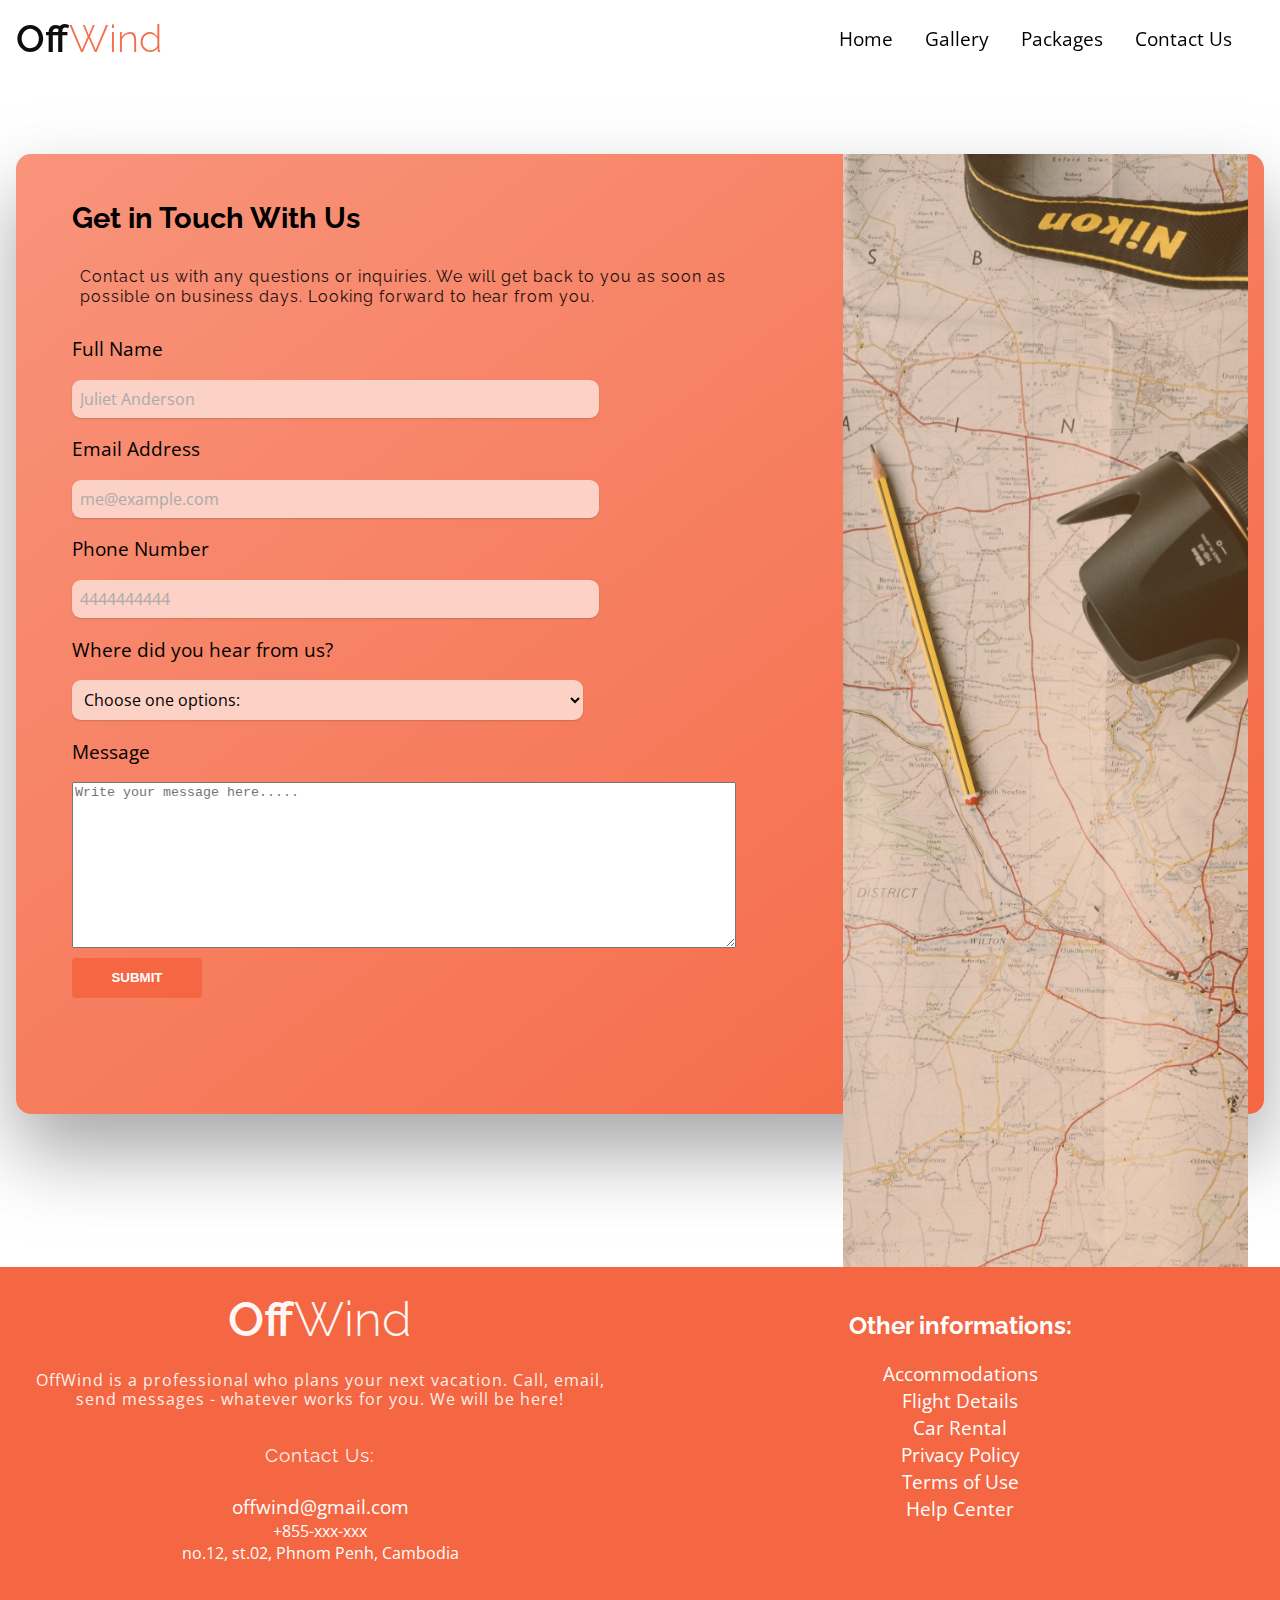
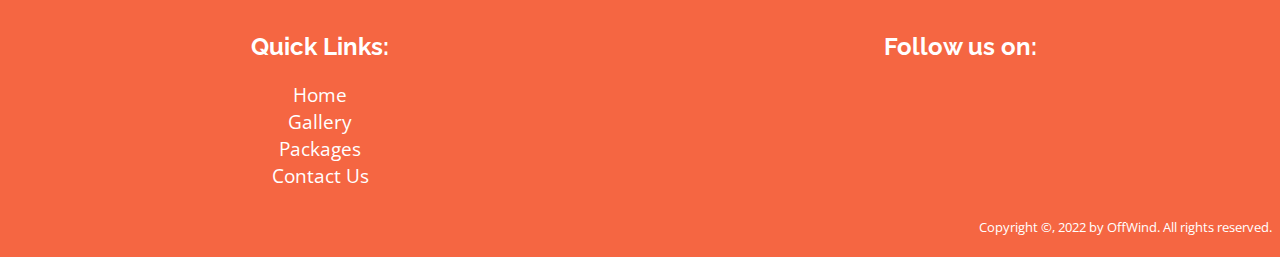
<file: contact.html>
<!DOCTYPE html>
<html lang="en">

<head>
    <meta charset="UTF-8">
    <meta http-equiv="X-UA-Compatible" content="IE=edge">
    <meta name="viewport" content="width=device-width, initial-scale=1.0">
    <title>Offwind</title>
    <!-- awesome fonts -->
    <link rel="stylesheet" href="https://cdnjs.cloudflare.com/ajax/libs/font-awesome/6.1.1/css/all.min.css"
        integrity="sha512-KfkfwYDsLkIlwQp6LFnl8zNdLGxu9YAA1QvwINks4PhcElQSvqcyVLLD9aMhXd13uQjoXtEKNosOWaZqXgel0g=="
        crossorigin="anonymous" referrerpolicy="no-referrer" />
    <!-- css links -->
    <link rel="stylesheet" href="css/style.css">
    <link rel="stylesheet" href="css/contact.css">
    <link rel="stylesheet" href="css/media.css">
</head>

<body>
    <!-- navbar start -->

    <nav class="navbar">
        <div class="container flex">
            <a href="index.html" class="logo contact-logo">Off<span>Wind</span></a>

            <button id="navbar-show-btn" type="button" class="flex">
                <i class="fas fa-bars"></i>
            </button>

            <div id="navbar-collapse">
                <button id="navbar-close-btn" type="button" class="flex">
                    <i class="fas fa-times"></i>
                </button>

                <ul class="navbar-nav contact-nav">
                    <li class="nav-item"><a href="index.html" class="nav-link">Home</a></li>
                    <li class="nav-item"><a href="gallery.html" class="nav-link">Gallery</a></li>
                    <li class="nav-item"><a href="packages.html" class="nav-link">Packages</a></li>
                    <li class="nav-item"><a href="contact.html" class="nav-link">Contact Us</a></li>

                    <!-- dark/light mode -->
                    <li class="nav-item"><i class="far fa-moon cng-mode nav-link" id="mode-btn"></i></li>
                </ul>
            </div>
        </div>
    </nav>

    <!-- navbar end -->

    <!-- contact start -->

    <section class="contact-section">
        <div class="container contact">
            <div class="contact-block">
                <div class="contact-box">
                    <h2 class="lg-title">Get in Touch With Us</h2>
                    <h4 class="text">Contact us with any questions or inquiries.
                        We will get back to you as soon as possible on business days. 
                        Looking forward to hear from you.
                    </h4>

                    <form class="contact-form">
                        <div>
                            <label for="fullName">Full Name</label>
                            <input class="" id="fullName" type="text" placeholder="Juliet Anderson" name="name">
                            <div class="error-display hidden">Full Name is required.</div>

                            <label for="email">Email Address</label>
                            <input id="email" type="email" placeholder="me@example.com" name="email">
                            <div class="error-display hidden">Email Address is required.</div>


                            <label for="phone">Phone Number</label>
                            <input id="phone" type="phone" placeholder="4444444444" name="phone">
                            <div class="error-display hidden">Phone Number is required </div>

                            <label for="select-where">Where did you hear from us?</label>
                            <select id="select-where">
                                <option value="">Choose one options: </option>
                                <option value="friends">Friends and Family</option>
                                <option value="youtube">Youtube</option>
                                <option value="facebook">Facebook</option>
                                <option value="podcasts">Podcast</option>
                                <option value="others">Others</option>
                            </select>

                            <label for="message">Message</label>
                            <textarea id="message" class="message" placeholder="Write your message here....."
                                name="message"></textarea>
                            <div class="error-display hidden">Your message is required. </div>
                        </div>

                        <button class="btn btn--contact">SUBMIT</button>
                    </form>

                    <div class="feedback hidden">Thank you for contacting us!</div>
                </div>
            </div>

            <div class="contact-img" alt="Photo of a map"></div>
        </div>
    </section>

    <!-- contact end -->

    <!-- footer start -->

    <footer class="py-1-5">
        <div class="container footer-row">
            <div class="footer-item">
                <a href="index.html" class="logo">Off<span>Wind</span></a>
                <p class="text">
                    OffWind is a professional who plans your next vacation.
                    Call, email, send messages - whatever works for you.
                    We will be here!
                </p>
                <h3 class="text">Contact Us: </h3>
                <ul>
                    <li><a href="mailto:offwind@gmail.com"><i class="fas fa-envelope"></i> offwind@gmail.com</a></li>
                    <li><i class="fas fa-phone"></i> +855-xxx-xxx</li>
                    <li><i class="fas fa-location-dot"></i> no.12, st.02, Phnom Penh, Cambodia</li>
                </ul>
            </div>

            <div class="footer-item">
                <h2>Other informations: </h2>
                <ul>
                    <li><a href="#">Accommodations</a></li>
                    <li><a href="#">Flight Details</a></li>
                    <li><a href="#">Car Rental</a></li>
                    <li><a href="#">Privacy Policy</a></li>
                    <li><a href="#">Terms of Use</a></li>
                    <li><a href="#">Help Center</a></li>
                </ul>
            </div>

            <div class="footer-item">
                <h2>Quick Links: </h2>
                <ul>
                    <li><a href="index.html">Home</a></li>
                    <li><a href="gallery.html">Gallery</a></li>
                    <li><a href="packages.html">Packages</a></li>
                    <li><a href="contact.html">Contact Us</a></li>
                </ul>
            </div>

            <div class="footer-item">
                <h2>Follow us on: </h2>
                <ul class="social-links">
                    <li><a href="#"><i class="fab fa-facebook"></i></a></li>
                    <li><a href="#"><i class="fab fa-instagram"></i></a></li>
                    <li><a href="#"><i class="fab fa-twitter"></i></a></li>
                </ul>
            </div>
        </div>

        <p class="copyright-item">
            Copyright &copy, 2022 by OffWind. All rights reserved.
        </p>
    </footer>

    <!-- footer end -->

    <!-- scroll up start -->

    <a href="#" class="scrollup" id="scroll-up">
        <i class="fas fa-arrow-up scrollup_icon"></i>
    </a>

    <!-- scroll up end -->
    <script src="js/script.js"></script>
    <script src="js/contact.js"></script>

</body>

</html>
</file>
<file: css/style.css>
@import url('https://fonts.googleapis.com/css2?family=Open+Sans:wght@300;400;500;600;700;800&family=Raleway:wght@200;300;400;500;600;700;800;900&display=swap');

:root {
    --orange: #f56642;
    --light-gray: #f7f7f7;
    --dark: #0e1010;
    --trans: all .3s ease-in-out;
}

html,
body {
    font-family: 'Open Sans', sans-serif;
    margin: 0;
    padding: 0;
}

h1,
h2,
h3,
h4,
h5,
h6 {
    font-family: 'Raleway', sans-serif;
}

a {
    color: var(--dark);
    text-decoration: none;
}

ul {
    list-style-type: none;
}

button,
input[type * "submit"] {
    font-size: 1rem;
    cursor: pointer;
    font-family: 'Raleway', sans-serif;
}

.container {
    max-width: 1320px;
    padding: 0 1rem;
    margin: 0 auto;
}

.flex {
    display: flex;
    align-items: center;
    justify-content: center;
}

.text {
    font-weight: 400;
    opacity: .9;
    line-height: 1.2;
    letter-spacing: 1px;
    padding: .5rem;
}

.form-control {
    width: 100%;
    margin: 0.6rem 0;
    max-width: 500px;
    border: 1px solid #fff;
    border-radius: .2rem;
    padding: 0.7rem;
    font-size: 1rem;
    font-family: 'Raleway', sans-serif;
    color: #fff;
    background-color: transparent;
    box-sizing: border-box;
}

.btn {
    padding: .7rem 2.4rem;
    border-radius: .2rem;
    font-weight: 600;
    background-color: var(--orange);
    color: #fff;
    border: 1px solid var(--orange);
    cursor: pointer;
}

.btn:hover {
    opacity: .9;
    transition: var(--trans);
}

.py-4 {
    padding: 4rem 0;
}

.py-1-5 {
    padding: 1.5rem 0;
    padding-bottom: .5rem;
}

img {
    width: 100%;
    display: block;
    height: 100%;
}

.title-wrap {
    text-align: center;
    padding: 1.4rem 0;
    margin-bottom: 2rem;
    letter-spacing: 2px;
    text-transform: uppercase;
}

.lg-title {
    font-size: 1.8rem;
}

.sm-title {
    display: block;
    color: #787878;
    font-weight: 300;
    font-size: 1.2rem;
    padding-bottom: 1rem;
    max-width: 450px;
    margin-right: auto;
    margin-left: auto;
    line-height: 1.7;
}

.my-2 {
    margin: 2rem 0;
}

.shadow:hover {
    box-shadow: 0px 0px 18px -4px rgba(109, 109, 109, .64);
}

.line {
    padding: 1px;
    color: #787878;
}

/* dark mode */

.cng-mode {
    cursor: pointer;
}

.dark-mode {
    --orange: #3b170d;
    background-color: #0e1010;
    color: #fff;
}

.dark-mode .navbar-cng {
    background-color: #333;
}

.dark-mode .package-card,
.dark-mode .activity-card {
    background-color: #1f2020;
}

.dark-mode .navbar-cng .logo {
    color: #fff;
}

.dark-mode .navbar-cng .logo span {
    color: #f56642;
}


.dark-mode .footer-link {
    color: var(--light-gray);
}

/* navbar */

.navbar {
    position: fixed;
    top: 0;
    width: 100%;
    background-color: transparent;
    padding: 1rem 0;
    z-index: 999;
}

.navbar .container {
    justify-content: space-between;
}

.logo {
    color: #fff;
    font-size: 2.4rem;
    font-family: 'Raleway', sans-serif;
    font-weight: 600;
    opacity: .95;
}

.logo span {
    font-weight: 300;
}

#navbar-show-btn {
    background: transparent;
    color: #fff;
    font-size: 2rem;
    opacity: .9;
    transition: var(--trans);
    border: none;
    cursor: pointer;
}

#navbar-show-btn:hover {
    opacity: 1;
}

/* navbar side menu */

#navbar-collapse {
    background-color: var(--orange);
    position: fixed;
    top: 0;
    right: 0;
    width: 300px;
    height: 100%;
    padding: 2rem;
    transform: translateX(100%);
    transition: var(--trans);
}

.navbar-collapse-panel {
    transform: translateX(0) !important;
}

#navbar-close-btn {
    background: none;
    color: #fff;
    width: 35px;
    height: 35px;
    border-radius: .2rem;
    font-size: 2rem;
    transition: var(--trans);
    position: absolute;
    right: 1rem;
    top: 2rem;
    border: none;
    cursor: pointer;
}

#navbar-color-btn:hover {
    background-color: #fff;
    color: var(--orange);
}

.navbar-nav {
    margin-top: 5rem;
}

.nav-item {
    margin: 1.6rem 0;
}

.nav-link {
    color: #fff;
    font-size: 1.2rem;
    transition: var(--trans);
}

.nav-link:hover {
    opacity: .8;
}

/* header */

header {
    min-height: 100vh;
    padding-top: 7rem;
    background: linear-gradient(rgba(0, 0, 0, .4), rgba(0, 0, 0, .4)), url(../images/header-bg.jpg) center/cover no-repeat;
    flex-direction: column;
    color: #fff;
    text-align: center;
}

.header-title h1 {
    font-size: 2.8rem;
    letter-spacing: 2px;
}

.header-title p {
    margin: 1.8rem auto;
    max-width: 700px;
    font-weight: 500;
    font-size: 1.3rem;
    line-height: 1.7;
}

.header-form {
    background: rgba(0, 0, 0, .5);
    padding: 3rem;
    border-radius: .2rem;
}

.header-form h3 {
    font-size: 1.2rem;
}

.header-form form {
    flex-direction: column;
    margin-top: 1.8rem;
}

.header-form form .form-control {
    box-shadow: 2px 4px 4px rgba(0, 0, 0, .4);
}

.header-form input[type="date"] {
    text-transform: uppercase;
}

.header-form input:not([type="submit"])::placeholder {
    color: #fff;
}

::-webkit-calendar-picker-indicator {
    filter: invert(1);
}

.header-form .btn {
    margin-top: .8rem;
}

/* change background on scroll */

.navbar-cng {
    background-color: #fff;
    box-shadow: 0px 4px 5px 0px rgba(48, 48, 48, .2);
    transition: var(--trans);
}

.navbar-cng .logo {
    color: var(--dark);
}

.navbar-cng .logo span {
    color: var(--orange);
}

.navbar-cng #navbar-show-btn {
    color: var(--orange);
}

/* card */

.card-item {
    position: relative;
    width: 100%;
    overflow: hidden;
    transition: var(--trans);
}

.card-item::after {
    content: "";
    position: absolute;
    top: 0;
    left: 0;
    width: 100%;
    height: 100%;
    z-index: 1;
    background: linear-gradient(to bottom, transparent 0%, transparent 18%, rgba(0, 0, 0, .8), rgba(0, 0, 0, .8) 100%);
}

.card-item-content {
    position: absolute;
    bottom: 0;
    left: 0;
    z-index: 2;
    color: #fff;
    width: 100%;
    padding: .5rem;
    transform: translateY(80%);
    transition: var(--trans);
}

.card-item-content span {
    font-size: 1.2rem;
    display: block;
    margin-bottom: 1rem;
    text-transform: capitalize;
}

.card-item:hover .card-item-content {
    transform: translateY(0);
}

.package-item-content
{
    position: absolute;
    bottom: 0;
    left: 0;
    z-index: 2;
    color: #fff;
    width: 100%;
    padding: .5rem;
    transform: translateY(50%);
    transition: var(--trans);
}

.package-item-content span {
    font-size: 1.2rem;
    display: block;
    margin-bottom: 1rem;
    text-transform: capitalize;
}

.card-item:hover .package-item-content {
    transform: translateY(0);
}

/* services */

#services .services-container {
    display: flex;
    flex-wrap: wrap;
    gap: 1rem;
    padding: 1rem;
}

#services .services-container .services-box {
    flex: 1 1 30rem;
    border-radius: 0.5rem;
    padding: 1rem;
    text-align: center;
}

#services .services-container .services-box i {
    padding: 1rem;
    font-size: 2.5rem;
    color: var(--orange);
}

#services .services-container .services-box h3 {
    font-size: 1.5rem;
    color: #333;
}

#services .services-container .services-box p {
    font-size: 1rem;
    color: #666;
    padding: 1rem 0;
}

#services .services-container .services-box:hover {
    box-shadow: 0 1rem 2rem rgba(0, 0, 0, 0.1);
}

/* newsletter */

#newsletter {
    background: url(../images/newsletter-bg.jpg) center/cover no-repeat;
    position: relative;
    z-index: 5;
    color: #fff;
}

#newsletter::after {
    content: '';
    width: 100%;
    height: 100%;
    position: absolute;
    top: 0;
    left: 0;
    background-color: rgba(0, 0, 0, .4);
    z-index: -1;
}

.newsletter-container {
    display: flex;
    justify-content: center;
}

.newsletter-content {
    max-width: 78rem;
    text-align: center;
}

.newsletter-content .sm-title {
    color: #fff;
}

.newsletter-box {
    gap: 1rem;
}

/* popup */

.popup {
    width: 400px;
    background: #fff;
    border-radius: 6px;
    position: absolute;
    top: 25%;
    text-align: center;
    padding: 0 30px 30px;
    color: var(--orange);
    box-shadow: 0 2px 7px rgba(0, 0, 0, .4);
    visibility: hidden;
}

.open-popup {
    visibility: visible;
}

.popup i {
    font-size: 2rem;
    margin-top: 2rem;
}

/* footer */

footer {
    background-color: var(--orange);
    color: #fff;
    text-align: center;
    position: relative;
}

footer .logo {
    display: block;
    font-size: 3rem !important;
}

.footer-item a {
    font-size: 1.2rem;
    color: #fff;
    transition: var(--trans);
}

.footer-item a:hover {
    color: #787878;
}

.footer-item ul {
    padding: 0;
}

.social-links {
    display: flex;
    justify-content: center;
}

.social-links li {
    margin: 0.5rem;
}

footer .copyright-item {
    text-align: right;
    margin-right: .5rem;
    font-size: .8rem;
}

/* scroll up */

.scrollup {
    position: fixed;
    right: 1rem;
    bottom: -20%;
    background-color: var(--orange);
    padding: .5rem;
    display: flex;
    opacity: .5;
    z-index: 10;
    transition: .3s;
}

.scrollup_icon {
    color: #fff;
}

.scrollup:hover {
    opacity: .9;
    transition: var(--trans);
}

/* show scroll */

.show-scroll {
    bottom: 1rem;
}

/* login */

.login {
    cursor: pointer;
}

.login-form-container {
    display: flex;
    align-items: center;
    justify-content: center;
    background: #ffffffe6;
    position: fixed;
    top: 0;
    right: -105%;
    z-index: 10000;
    height: 100%;
    width: 100%;
}

.login-form-container.active {
    right: 0;
}

.login-form-container form {
    background: #d4d3d3;
    border: 1rem;
    width: 30rem;
    padding: 1rem;
    box-shadow: 2px 2px 4px rgba(0, 0, 0, .4);
    border-radius: .5rem;
    margin: 1rem;
    height: 30rem;
}

.login-form-container form h3 {
    font-size: 1.2rem;
    text-transform: uppercase;
    color: var(--orange);
    text-align: center;
}

.login-form-container form span {
    display: block;
    font-size: 1rem;
    padding-top: 1rem;
}

.login-form-container form .box {
    width: 92%;
    margin: .7rem 0;
    font-size: 1rem;
    border: 1rem;
    border-radius: .5rem;
    padding: 1rem .5rem;
    text-transform: none;
}

.login-form-container form .checkbox {
    display: flex;
    align-items: center;
    gap: .5rem;
    padding: 1rem 0;
}

.login-form-container form .checkbox label {
    font-size: .8rem;
    color: #787878;
    cursor: pointer;
}

.login-form-container form .btn {
    text-align: center;
    width: 100%;
    margin: 1rem 0;
}

.login-form-container form p {
    padding-top: .8rem;
    color: #787878;
    font-size: .5rem;
}

.login-form-container form p a {
    color: var(--orange);
    text-decoration: underline;
}

.login-form-container form p a:hover {
    opacity: .9;
    transition: var(--trans);
}

.login-form-container #close-login-btn {
    position: absolute;
    top: 1.5rem;
    right: 2.5rem;
    font-size: 3rem;
    color: var(--orange);
    cursor: pointer;
}
</file>
<file: css/contact.css>
/*CONTACT US page*/
.contact-section {
    padding: 9.6rem 1rem;
}

.contact {
    display: grid;
    grid-template-columns: 2fr 1fr;
    /*2/3 for the first grid, 1/3 for the second grid*/
    background-color: var(--orange);
    box-shadow: 0 2.4rem 4.8rem rgba(109, 109, 109, .6);
    border-radius: 15px;
    /*make the border round*/
    height: 60rem;
    background-image: linear-gradient(to right bottom, #f8947b, var(--orange));
}

.contact-box {
    padding: 1.5rem 2.5rem;
    color: black;
}

.contact-img {
    background: linear-gradient(to right bottom, rgba(235, 151, 78, 0.30), rgba(230, 125, 34, 0.30)), url(../images/contact-bg.jpg) center/cover no-repeat;
    /*the background cover entirely*/
    height: 127.5vh;
}

.contact-block .second-heading {
    color: #2e1907;
    margin-bottom: 2rem;
    font-size: 2rem;
}

.contact-form {
    grid-template-columns: 1fr 1fr;
    column-gap: 1.5rem;
    row-gap: 1.5rem;
}

.contact-form label {
    display: block;
    /*display the label on its own line*/
    font-size: 1.2rem;
    font-weight: 400;
    margin-bottom: 1.1rem;
    margin-top: 1.1rem;
}

.contact-form input,
.contact-form select {
    width: 70%;
    /*occupy the parent element*/
    padding: 0.5rem;
    font-size: 1rem;
    /*increase the font-size of the input text*/
    font-family: inherit;
    /*inherit the root font-family*/
    border: none;
    background-color: #fcd1c6;
    border-radius: 9px;
    box-shadow: 0 1px 2px rgba(0, 0, 0, 0.15);
    color: inherit;
}

.contact-form input::placeholder {
    color: #aaa;
    /*make the color of the placeholder less faint*/
}

.contact-form *:focus {
    outline: none;
    box-shadow: 0 0 0 0.2rem rgba(253, 242, 233, 0.5)
}

.btn--contact {
    background-color: var(--orange);
    color: white;
    align-self: end;
    margin-top: 0.3rem;
    margin-bottom: 0.3rem;
}

.btn--contact::hover {
    background-color: white;
}

.message {
    width: 90%;
    height: 10rem;
}

/*error display*/
input.invalid {
    border: 0.1rem solid red;
}

.error-display {
    color: red;
}

.hidden {
    display: none;
}

.feedback {
    font-size: 3rem;
    margin-top: 20rem;
    text-align: center;
}

.contact-logo,
.contact-nav .nav-link
{
    color: black;
}

.contact-logo span
{
    color: var(--orange);
}

.dark-mode .contact-logo,
.dark-mode .contact-nav .nav-link,
.dark-mode .contact-logo span
{
    color: #fff;
}
</file>
<file: css/media.css>
@media screen and (max-width: 460px) {
    .card-item-content {
        transform: translateY(68%);
    }

    .scrollup {
        display: none;
    }
}

@media screen and (min-width: 768px) {
    .header-title p {
        font-size: 1.4rem;
    }

    .card-row,
    .footer-row {
        display: grid;
        grid-template-columns: repeat(2, 1fr);
        gap: 2rem;
    }

    .card-item,
    .services-box {
        margin: 0;
    }
}

@media screen and (min-width: 992px) {
    .header-title h1 {
        font-size: 4rem;
    }

    .header-form form {
        flex-direction: row;
        align-items: stretch;
    }

    .header-form .form-control,
    .header-form .btn {
        margin: 0 .5rem;
    }

    #navbar-show-btn {
        display: none;
    }

    #navbar-collapse {
        display: block !important;
        background-color: transparent;
        transform: translateX(0);
        height: auto;
        padding: 0;
        position: static;
        width: 100%;
    }

    #navbar-close-btn {
        display: none;
    }

    .navbar-nav {
        display: flex;
        justify-content: flex-end;
        margin: 0;
    }

    .nav-item {
        margin: 0;
        margin-left: 2rem;
    }

    .navbar-cng .navbar-nav .nav-link {
        color: var(--dark);
    }

    .logo-footer {
        margin-right: 5rem;
    }

    .gallery {
        max-width: 120rem;
    }
}

@media screen and (max-width:900px) {
    .first-heading {
        font-size: 3.5rem;
    }

    .photo-list {
        grid-template-columns: repeat(2, 1fr);
    }

    .review-container {
        width: 100%;
        padding: 0;
    }

    .gallery {
        grid-template-columns: 1fr;
        /*1 column per fraction*/
        gap: 3.6rem;
    }

    .gallery-img {
        width: 70%;
        margin-left: 20%;
    }

    .gallery-tagline {
        text-align: center;
        justify-content: center;
    }

    .photo-section {
        grid-template-columns: 1fr;
    }

    .contact {
        grid-template-columns: 1fr;
    }

    .contact-img {
        display: none;
    }
}

@media screen and (min-width: 1400px) {
    .card-row {
        grid-template-columns: repeat(3, 1fr);
    }

    .footer-row {
        grid-template-columns: repeat(4, 1fr);
    }
}
</file>
